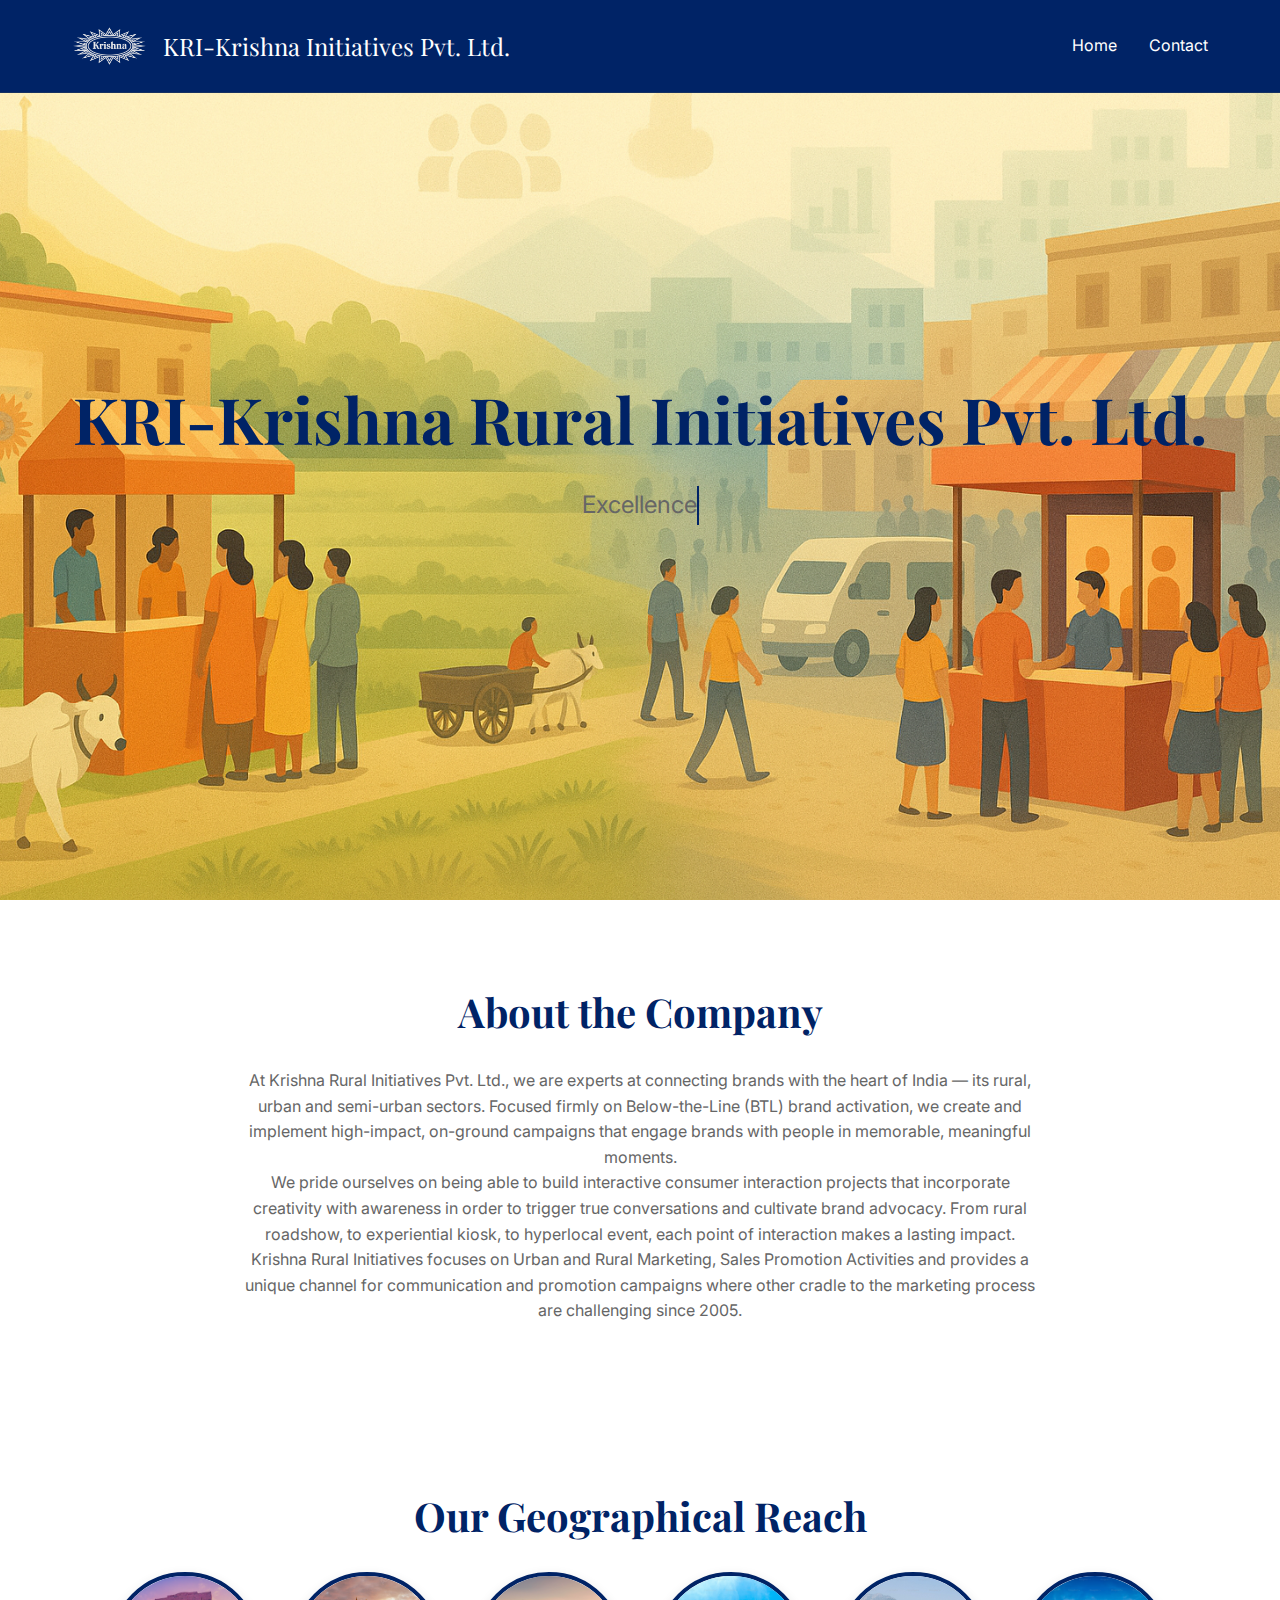
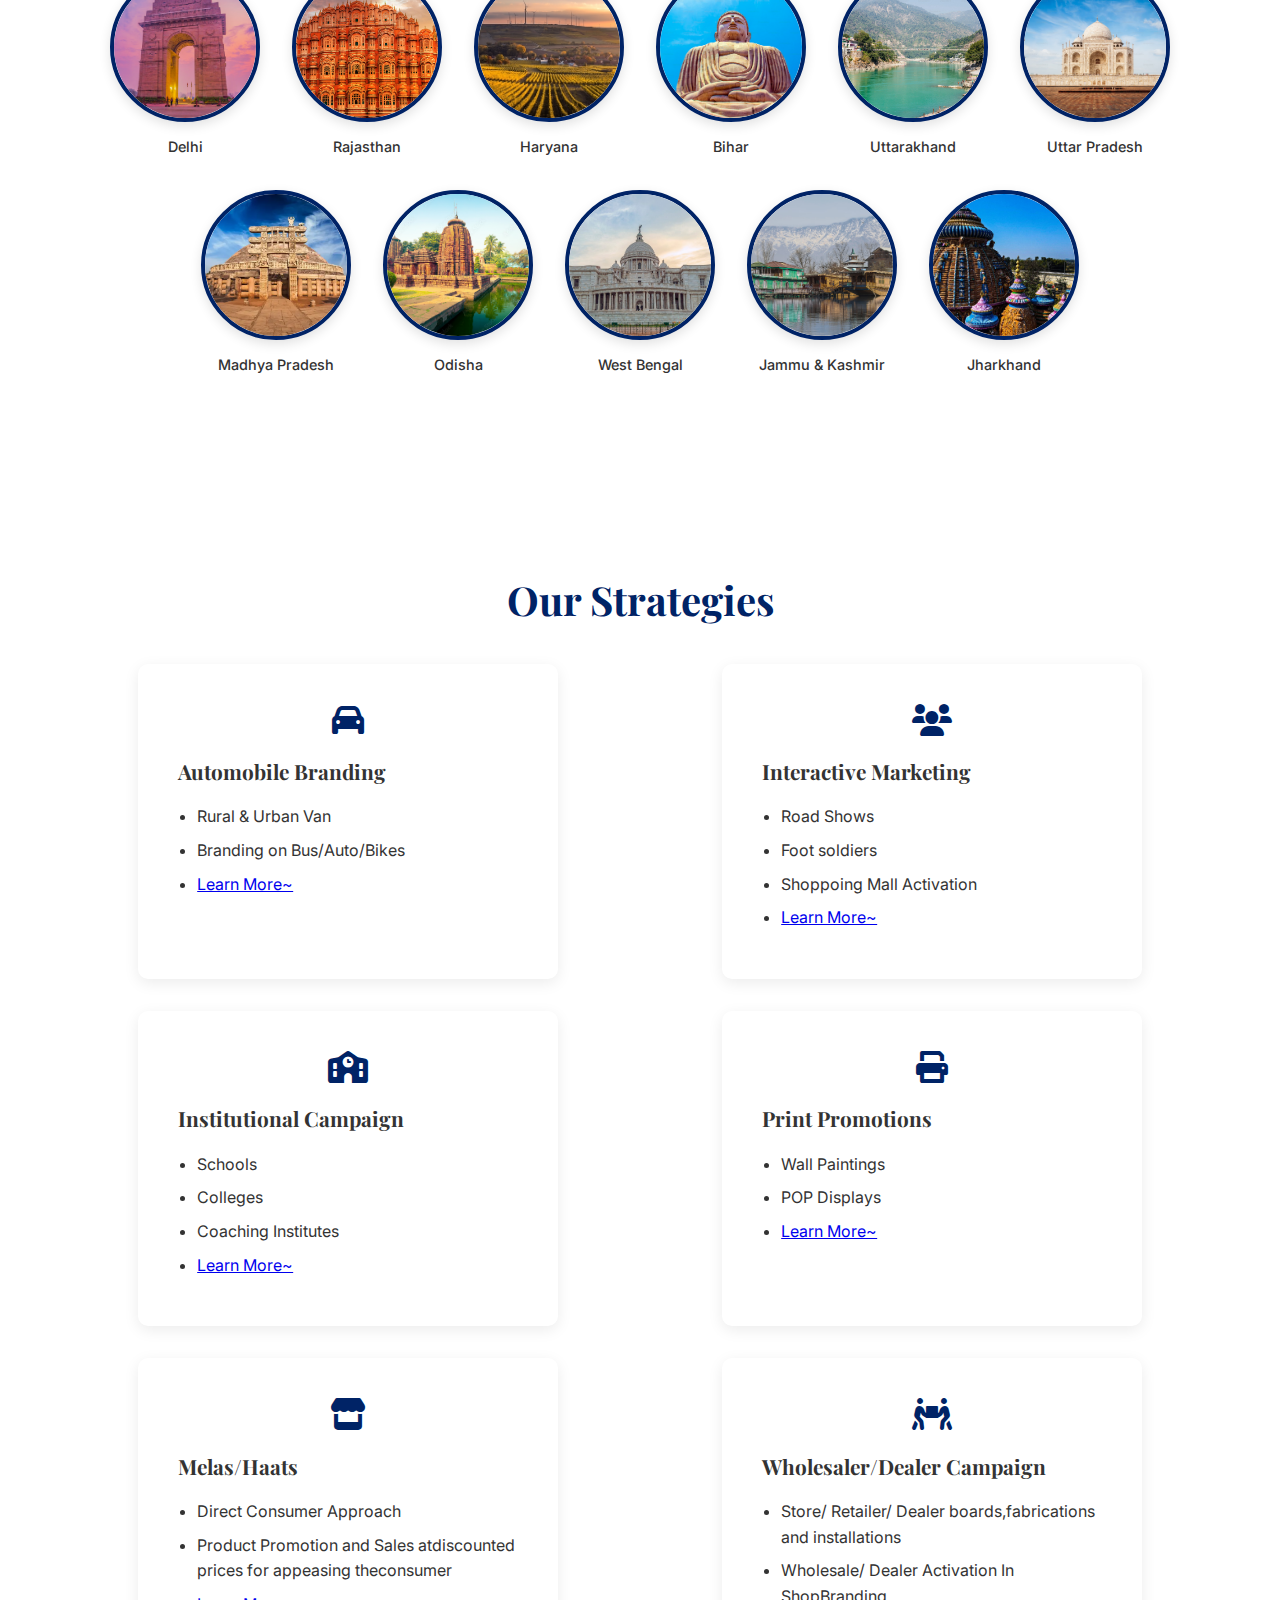
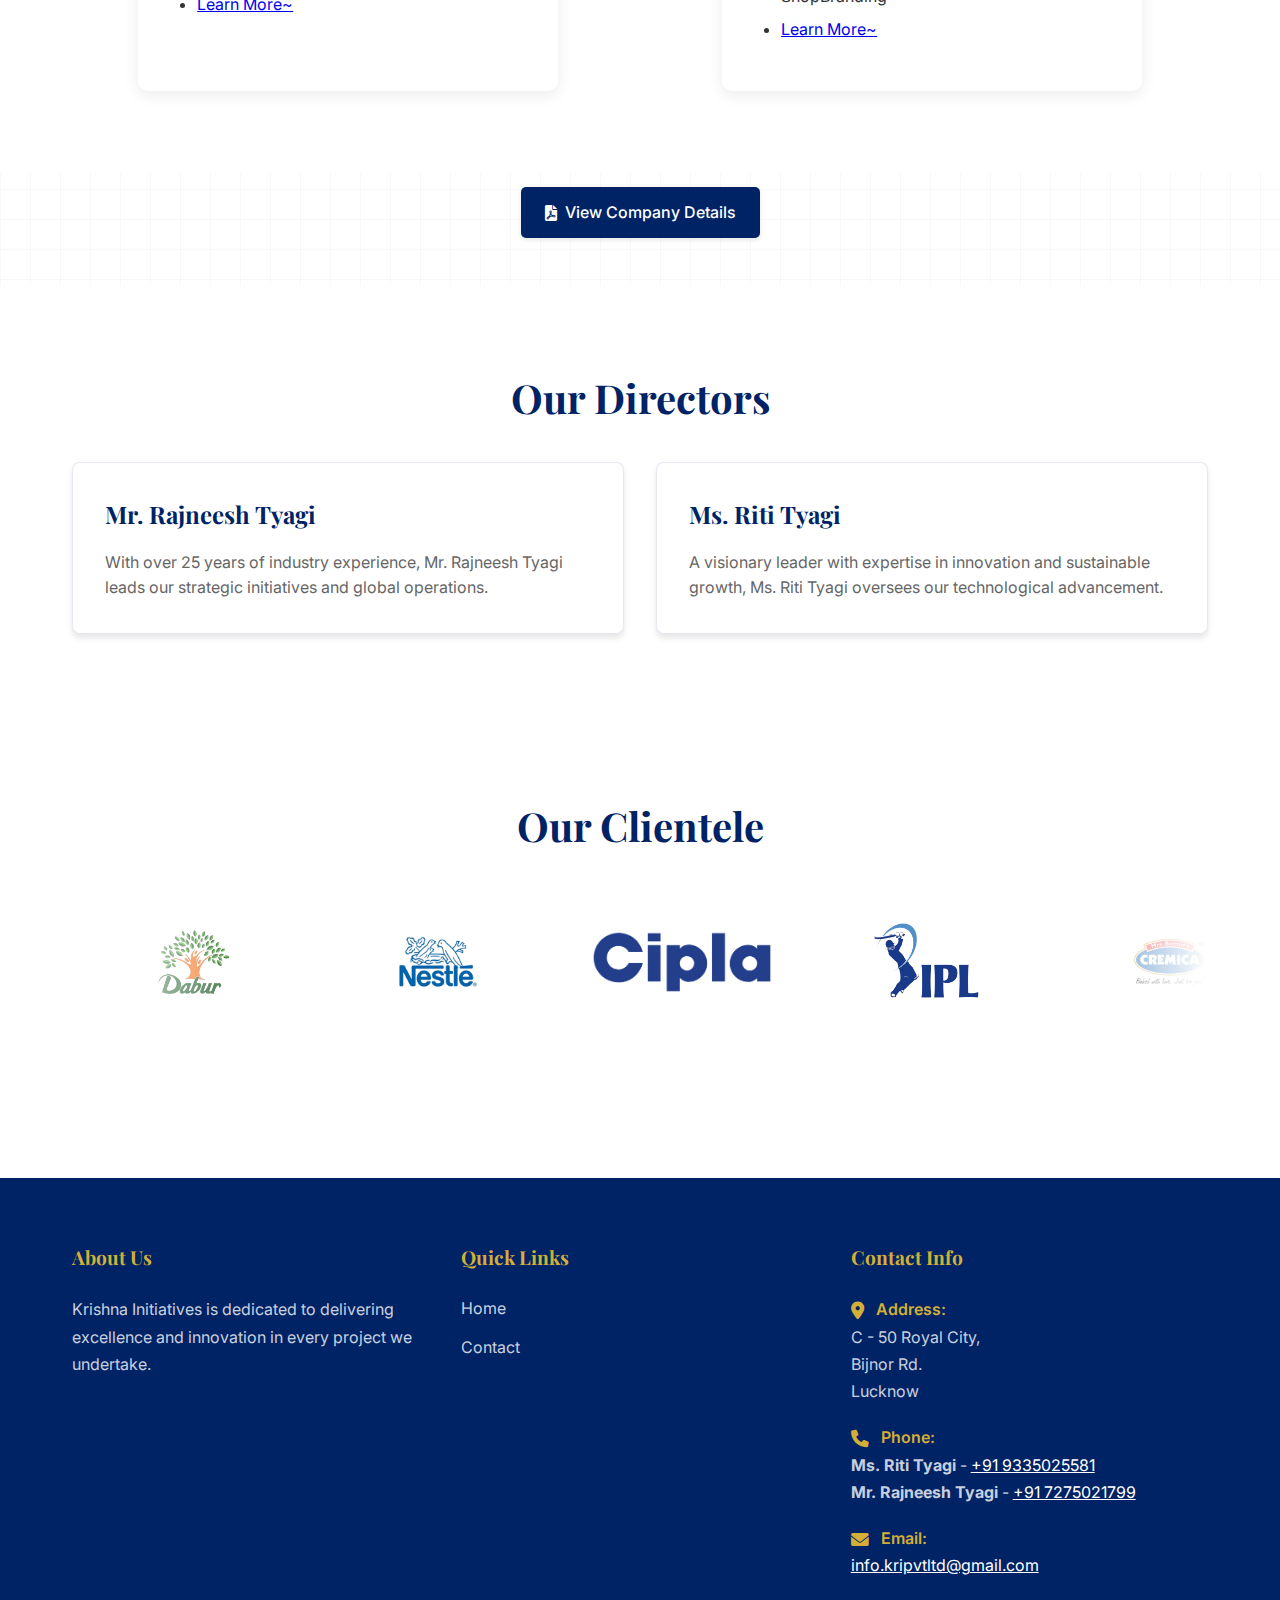
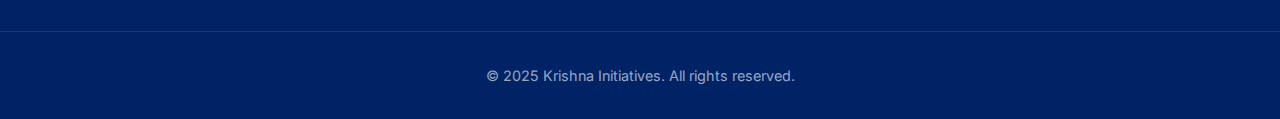
<file: index.html>
<!DOCTYPE html>
<html lang="en">
<head>
    <meta charset="UTF-8">
    <meta name="viewport" content="width=device-width, initial-scale=1.0">
    <title>Krishna Initiatives</title>
    <link rel="stylesheet" href="styles.css">
    <link rel="preconnect" href="https://fonts.googleapis.com">
    <link rel="preconnect" href="https://fonts.gstatic.com" crossorigin>
    <link href="https://fonts.googleapis.com/css2?family=Inter:wght@400;500;600&family=Playfair+Display:wght@400;500;600&display=swap" rel="stylesheet">
    <link rel="stylesheet" href="https://cdnjs.cloudflare.com/ajax/libs/font-awesome/6.0.0/css/all.min.css">
    <link rel="icon" type="image/png" href="logo.png">
    <style>
        /* Add  mesh background */
        body {
            background: linear-gradient(120deg, #f8f9fa 0%, #e9ecef 100%);
            background-attachment: fixed;
            position: relative;
        }

        body::before {
            content: '';
            position: fixed;
            top: 0;
            left: 0;
            width: 100%;
            height: 100%;
            background: 
                radial-gradient(circle at 0% 0%, rgba(255,255,255,0.8) 0%, transparent 50%),
                radial-gradient(circle at 100% 0%, rgba(255,255,255,0.8) 0%, transparent 50%),
                radial-gradient(circle at 100% 100%, rgba(255,255,255,0.8) 0%, transparent 50%),
                radial-gradient(circle at 0% 100%, rgba(255,255,255,0.8) 0%, transparent 50%);
            pointer-events: none;
            z-index: -1;
        }

        /* Logo styles */
        .nav-logo-container {
            display: flex;
            align-items: center;
            gap: 1rem;
        }

        .nav-logo-img {
            height: 60px;
            width: 75px;
        }

        /* Typewriter styles */
        .typewriter-text {
            border-right: 2px solid var(--primary);
            white-space: nowrap;
            overflow: hidden;
            display: inline-block;
            animation: blink 0.75s step-end infinite;
        }

        @keyframes blink {
            from, to { border-color: transparent }
            50% { border-color: var(--primary); }
        }

        /* Footer styles */
        .footer {
            background-color: var(--primary);
            color: white;
            padding: 4rem 0 2rem;
            margin-top: 4rem;
        }

        .footer-content {
            display: grid;
            grid-template-columns: repeat(auto-fit, minmax(250px, 1fr));
            gap: 2rem;
            max-width: 1200px;
            margin: 0 auto;
            padding: 0 2rem;
        }

        .footer-section h3 {
            color: var(--accent);
            margin-bottom: 1.5rem;
            font-size: 1.2rem;
        }

        .footer-section p {
            color: rgba(255, 255, 255, 0.8);
            line-height: 1.6;
            margin-bottom: 1rem;
        }

        .footer-links {
            list-style: none;
            padding: 0;
        }

        .footer-links li {
            margin-bottom: 0.8rem;
        }

        .footer-links a {
            color: rgba(255, 255, 255, 0.8);
            text-decoration: none;
            transition: color 0.3s ease;
        }

        .footer-links a:hover {
            color: var(--accent);
        }

        .social-links {
            display: flex;
            gap: 1rem;
            margin-top: 1.5rem;
        }

        .social-links a {
            color: white;
            font-size: 1.5rem;
            transition: color 0.3s ease;
        }

        .social-links a:hover {
            color: var(--accent);
        }

        .footer-bottom {
            text-align: center;
            padding-top: 2rem;
            margin-top: 2rem;
            border-top: 1px solid rgba(255, 255, 255, 0.1);
        }

        .footer-bottom p {
            color: rgba(255, 255, 255, 0.6);
            font-size: 0.9rem;
        }

        @media (max-width: 768px) {
            .nav-logo-img {
                height: 40px;
                width: auto;
            }
            .footer-content {
                grid-template-columns: 1fr;
                text-align: center;
            }
            .social-links {
                justify-content: center;
            }
            .geo-circle-img {
                width: 120px;
                height: 120px;
            }
            .geo-location-name {
                font-size: 0.8rem;
            }
        }

        .circular-gallery {
            width: 100%;
            height: 100%;
            overflow: hidden;
            cursor: grab;
        }

        .circular-gallery:active {
            cursor: grabbing;
        }

        .geo-circles {
            display: flex;
            justify-content: center;
            gap: 2rem;
            margin-bottom: 2rem;
            flex-wrap: wrap;
        }

        .geo-location {
            display: flex;
            flex-direction: column;
            align-items: center;
            text-align: center;
        }

        .geo-circle-img {
            width: 150px;
            height: 150px;
            object-fit: cover;
            border-radius: 50%;
            border: 4px solid var(--primary);
            box-shadow: 0 4px 12px rgba(0,0,0,0.12);
            background: #fff;
            transition: transform 0.2s;
            margin-bottom: 0.8rem;
        }

        .geo-location-name {
            font-size: 0.9rem;
            color: var(--text-color);
            font-weight: 500;
            max-width: 150px;
        }

        .geo-circle-img:hover {
            transform: scale(1.08);
        }

        /* Strategies Section Styles */
        .strategies-grid {
            display: grid;
            grid-template-columns: repeat(auto-fit, minmax(360px, 1fr));
            gap: 2rem;
            margin-top: 2rem;
            justify-items: center;
        }

        .strategy-card {
            background: #fff;
            padding: 2.5rem;
            border-radius: 10px;
            box-shadow: 0 4px 15px rgba(0,0,0,0.08);
            transition: transform 0.3s ease;
            text-align: left;
            width: 100%;
            max-width: 420px;
        }

        .strategy-icon {
            text-align: center;
            margin-bottom: 1rem;
        }

        .strategy-img {
            width: 60px;
            height: 60px;
            object-fit: cover;
            border-radius: 8px;
            margin-bottom: 1.5rem;
            display: block;
            margin-left: auto;
            margin-right: auto;
        }

        .strategy-card:hover {
            transform: translateY(-5px);
        }

        .strategy-card h3 {
            color: var(--text-color);
            margin-bottom: 1rem;
            font-size: 1.3rem;
            text-align: left;
        }

        .strategy-card ul {
            padding-left: 1.2em;
            margin: 0;
        }

        .strategy-card li {
            margin-bottom: 0.5em;
        }

        .strategy-card p {
            color: var(--text-color-light);
            line-height: 1.6;
            font-size: 0.95rem;
        }

        @media (max-width: 768px) {
            .strategies-grid {
                grid-template-columns: 1fr;
                padding: 0 1rem;
            }
        }

        .footer-contact-label {
            color: var(--accent);
            font-weight: 600;
            font-size: 1em;
        }
        .footer-contact-link {
            color: #fff;
            text-decoration: underline;
            transition: color 0.3s;
        }
        .footer-contact-link:hover {
            color: var(--accent);
        }
        .footer-section i {
            color: var(--accent);
            margin-right: 0.5em;
            font-size: 1.1em;
            vertical-align: middle;
        }
        .footer-section p {
            margin-bottom: 1.2em;
            line-height: 1.7;
        }

        /* Clientele Section Styles */
        .logo-marquee {
            width: 100%;
            overflow: hidden;
            position: relative;
            background: #fff;
            padding: 2rem 0;
            margin-top: 2rem;
        }

        .logo-track {
            display: flex;
            animation: scroll 30s linear infinite;
            width: fit-content;
        }

        .logo-item {
            flex: 0 0 auto;
            width: 180px;
            height: 80px;
            margin: 0 2rem;
            display: flex;
            align-items: center;
            justify-content: center;
            transition: transform 0.3s ease;
        }

        .logo-item img {
            width: 100%;
            height: 100%;
            object-fit: contain;
            transition: transform 0.3s ease;
        }

        .logo-item:hover img {
            transform: scale(1.1);
        }

        @keyframes scroll {
            0% {
                transform: translateX(0);
            }
            100% {
                transform: translateX(-50%);
            }
        }

        /* Pause animation on hover */
        .logo-marquee:hover .logo-track {
            animation-play-state: paused;
        }

        /* Add gradient overlays for smooth fade */
        .logo-marquee::before,
        .logo-marquee::after {
            content: '';
            position: absolute;
            top: 0;
            width: 200px;
            height: 100%;
            z-index: 2;
            pointer-events: none;
        }

        .logo-marquee::before {
            left: 0;
            background: linear-gradient(to right, #fff, transparent);
        }

        .logo-marquee::after {
            right: 0;
            background: linear-gradient(to left, #fff, transparent);
        }

        @media (max-width: 768px) {
            .logo-item {
                width: 140px;
                height: 60px;
                margin: 0 1rem;
            }
            .logo-marquee::before,
            .logo-marquee::after {
                width: 100px;
            }
        }

        /* Scroll to top button styles */
        .scroll-to-top {
            position: fixed;
            bottom: 30px;
            right: 30px;
            background-color: var(--primary);
            color: white;
            width: 50px;
            height: 50px;
            border-radius: 50%;
            display: flex;
            align-items: center;
            justify-content: center;
            cursor: pointer;
            opacity: 0;
            visibility: hidden;
            transition: all 0.3s ease;
            z-index: 1000;
            border: none;
            box-shadow: 0 2px 10px rgba(0,0,0,0.2);
        }

        .scroll-to-top.visible {
            opacity: 1;
            visibility: visible;
        }

        .scroll-to-top:hover {
            background-color: var(--accent);
            transform: translateY(-3px);
        }

        .scroll-to-top i {
            font-size: 1.5rem;
        }

        @media (max-width: 768px) {
            .scroll-to-top {
                bottom: 20px;
                right: 20px;
                width: 40px;
                height: 40px;
            }
        }

        /* Add box pattern background */
        main {
            position: relative;
            background: #ffffff;
            overflow: hidden;
        }

        main::before {
            content: '';
            position: absolute;
            top: 0;
            left: 0;
            width: 100%;
            height: 100%;
            background: 
                linear-gradient(90deg, rgba(0,35,102,0.03) 1px, transparent 1px),
                linear-gradient(0deg, rgba(0,35,102,0.03) 1px, transparent 1px);
            background-size: 30px 30px;
            pointer-events: none;
            z-index: 0;
        }
    </style>
</head>
<body>
    <!-- Navigation -->
    <nav class="navbar">
        <div class="nav-container">
            <div class="nav-logo-container">
                <img src="logo.png" alt="Krishna Initiatives Logo" class="nav-logo-img">
                <a href="/" class="nav-logo">KRI-Krishna Initiatives Pvt. Ltd.</a>
            </div>
            <button class="mobile-menu-btn" aria-label="Toggle menu">
                <i class="fas fa-bars"></i>
            </button>
            <div class="nav-links">
                <a href="/" class="nav-link">Home</a>
                <a href="contact.html" class="nav-link">Contact</a>
            </div>
        </div>
    </nav>

    <!-- Mobile Menu -->
    <div class="mobile-menu">
        <button class="close-menu" aria-label="Close menu">
            <i class="fas fa-times"></i>
        </button>
        <div class="nav-links">
            <a href="/" class="nav-link">Home</a>
            <a href="contact.html" class="nav-link">Contact</a>
        </div>
    </div>

    <main>
        <!-- Hero Section -->
        <section class="hero">
            <div class="hero-content">
                <h1>KRI-Krishna Rural Initiatives Pvt. Ltd.</h1>
                <p class="typewriter-text" id="typewriter">Excellence in Every Endeavor</p>
            </div>
        </section>

        <!-- About Company Section -->
        <section class="about section-padding">
            <div class="container">
                <h2>About the Company</h2>
                <p>At Krishna Rural Initiatives Pvt. Ltd., we are experts at connecting brands with the heart of India — its rural, urban and semi-urban sectors. Focused firmly on Below-the-Line (BTL) brand activation, we create and implement high-impact, on-ground campaigns that engage brands with people in memorable, meaningful moments.</p>
                <p>We pride ourselves on being able to build interactive consumer interaction projects that incorporate creativity with awareness in order to trigger true conversations and cultivate brand advocacy. From rural roadshow, to experiential kiosk, to hyperlocal event, each point of interaction makes a lasting impact.</p>
                <p>Krishna Rural Initiatives focuses on Urban and Rural Marketing, Sales Promotion Activities and provides a unique channel for communication and promotion campaigns where other cradle to the marketing process are challenging since 2005.</p>
            </div>
        </section>

        <!-- Geographical Reach Section -->
        <section class="geographical-reach section-padding">
            <div class="container">
                <h2>Our Geographical Reach</h2>
                <div class="geo-circles">
                    <div class="geo-location">
                        <img src="placeholder1.jpg" alt="Mumbai" class="geo-circle-img">
                        <span class="geo-location-name">Delhi</span>
                    </div>
                    <div class="geo-location">
                        <img src="placeholder2.jpg" alt="Delhi" class="geo-circle-img">
                        <span class="geo-location-name">Rajasthan</span>
                    </div>
                    <div class="geo-location">
                        <img src="placeholder3.jpg" alt="Bangalore" class="geo-circle-img">
                        <span class="geo-location-name">Haryana</span>
                    </div>
                    <div class="geo-location">
                        <img src="placeholder4.jpg" alt="Chennai" class="geo-circle-img">
                        <span class="geo-location-name">Bihar</span>
                    </div>
                    <div class="geo-location">
                        <img src="placeholder5.jpg" alt="Kolkata" class="geo-circle-img">
                        <span class="geo-location-name">Uttarakhand</span>
                    </div>
                    <div class="geo-location">
                        <img src="placeholder6.jpg" alt="Hyderabad" class="geo-circle-img">
                        <span class="geo-location-name">Uttar Pradesh</span>
                    </div>
                    <div class="geo-location">
                        <img src="placeholder7.jpg" alt="Pune" class="geo-circle-img">
                        <span class="geo-location-name">Madhya Pradesh</span>
                    </div>
                    <div class="geo-location">
                        <img src="placeholder8.jpg" alt="Ahmedabad" class="geo-circle-img">
                        <span class="geo-location-name">Odisha</span>
                    </div>
                    <div class="geo-location">
                        <img src="placeholder9.jpg" alt="Jaipur" class="geo-circle-img">
                        <span class="geo-location-name">West Bengal</span>
                    </div>
                    <div class="geo-location">
                        <img src="placeholder10.jpg" alt="Lucknow" class="geo-circle-img">
                        <span class="geo-location-name">Jammu & Kashmir</span>
                    </div>
                    <div class="geo-location">
                        <img src="placeholder11.jpg" alt="Chandigarh" class="geo-circle-img">
                        <span class="geo-location-name">Jharkhand</span>
                    </div>
                </div>
            </div>
        </section>

        <!-- Our Strategies Section -->
        <section class="strategies section-padding">
            <div class="container">
                <h2>Our Strategies</h2>
                <div class="strategies-grid">
                    <div class="strategy-card">
                        <div class="strategy-icon" style="text-align:center;">
                            <i class="fas fa-car" style="font-size:2rem;color:var(--primary);"></i>
                        </div>
                        <h3>Automobile Branding</h3>
                        <ul>
                            <li>Rural & Urban Van</li>
                            <li>Branding on Bus/Auto/Bikes</li>
                            <li><a target="_blank" href="strat1.jpg"> Learn More~</a></li>
                        </ul>
                    </div>
                    <div class="strategy-card">
                        <div class="strategy-icon" style="text-align:center;">
                            <i class="fas fa-users" style="font-size:2rem;color:var(--primary);"></i>
                        </div>
                        <h3>Interactive Marketing</h3>
                        <ul>
                            <li>Road Shows</li>
                            <li>Foot soldiers</li>
                            <li>Shoppoing Mall Activation</li>
                            <li><a target="_blank" href="strat2.png"> Learn More~</a></li>
                        </ul>
                    </div>
                    <div class="strategy-card">
                        <div class="strategy-icon" style="text-align:center;">
                            <i class="fas fa-school" style="font-size:2rem;color:var(--primary);"></i>
                        </div>
        
                        <h3>Institutional Campaign</h3>
                        <ul>
                            <li>Schools</li>
                            <li>Colleges</li>
                            <li>Coaching Institutes</li>
                            <li><a target="_blank" href="strat3.jpg"> Learn More~</a></li>
                        </ul>
                    </div>
                    <div class="strategy-card">
                        <div class="strategy-icon" style="text-align:center;">
                            <i class="fas fa-print" style="font-size:2rem;color:var(--primary);"></i>
                        </div>
                        <h3>Print Promotions</h3>
                        <ul>
                            <li>Wall Paintings</li>
                            <li>POP Displays</li>
                            <li><a target="_blank" href="strat4.jpg"> Learn More~</a></li>
                        </ul>
                    </div>
                    <div class="strategy-card">
                        <div class="strategy-icon" style="text-align:center;">
                            <i class="fas fa-store" style="font-size:2rem;color:var(--primary);"></i>
                        </div>
                        <h3>Melas/Haats</h3>
                        <ul>
                            <li>Direct Consumer Approach</li>
                            <li>Product Promotion and Sales atdiscounted prices for appeasing theconsumer</li>
                            <li><a target="_blank" href="strat5.jpg"> Learn More~</a></li>
                            <!-- <li>Community gatherings</li> -->
                        </ul>
                    </div>
                    <div class="strategy-card">
                        <div class="strategy-icon" style="text-align:center;">
                            <i class="fas fa-people-carry" style="font-size:2rem;color:var(--primary);"></i>
                        </div>
                        <h3>Wholesaler/Dealer Campaign</h3>
                        <ul>
                            <li>Store/ Retailer/ Dealer boards,fabrications and installations</li>
                                <li>Wholesale/ Dealer Activation In ShopBranding</li>
                            <li><a target="_blank" href="strat6.jpg"> Learn More~</a></li>
                            <!-- <li>Product training</li> -->
                        </ul>
                    </div>
                </div>
            </div>
        </section>

        <div style="width: 100%; display: flex; justify-content: center; margin: 1rem 0 3rem;">
            <a href="creds.pdf" target="_blank" style="display: inline-flex; align-items: center; gap: 0.5rem; background-color: var(--primary); color: white; text-decoration: none; font-weight: 500; padding: 0.8rem 1.5rem; border-radius: 5px; transition: all 0.3s ease; box-shadow: 0 2px 5px rgba(0,0,0,0.1);">
                <i class="fas fa-file-pdf"></i>
                View Company Details
            </a>
        </div>

        <!-- Directors Section -->  
        <section class="directors section-padding">
            <div class="container">
                <h2>Our Directors</h2>
                <div class="directors-grid">
                    <div class="director-card">
                        <h3>Mr. Rajneesh Tyagi</h3>
                        <p>With over 25 years of industry experience, Mr. Rajneesh Tyagi leads our strategic initiatives
                           and global operations.</p>
                    </div>
                    <div class="director-card">
                        <h3>Ms. Riti Tyagi</h3>
                        <p>A visionary leader with expertise in innovation and sustainable growth,
                           Ms. Riti Tyagi oversees our technological advancement.</p>
                    </div>
                </div>
            </div>
        </section>

        <!-- Clientele Section -->
        <section class="clientele section-padding">
            <div class="container">
                <h2>Our Clientele</h2>
                <div class="logo-marquee">
                    <div class="logo-track">
                        <!-- First set of logos -->
                        <div class="logo-item">
                            <img src="client1.png" alt="Client 1">
                        </div>
                        <div class="logo-item">
                            <img src="client2.png" alt="Client 2">
                        </div>
                        <div class="logo-item">
                            <img src="client3.png" alt="Client 3">
                        </div>
                        <div class="logo-item">
                            <img src="client4.png" alt="Client 4">
                        </div>
                        <div class="logo-item">
                            <img src="client5.png" alt="Client 5">
                        </div>
                        <div class="logo-item">
                            <img src="client6.png" alt="Client 5">
                        </div>
                        <div class="logo-item">
                            <img src="client7.png" alt="Client 5">
                        </div>
                        <div class="logo-item">
                            <img src="client8.png" alt="Client 5">
                        </div>
                        <div class="logo-item">
                            <img src="client9.png" alt="Client 5">
                        </div>
                        <div class="logo-item">
                            <img src="client10.png" alt="Client 5">
                        </div>
                        <!-- Duplicate set for seamless loop -->
                        <div class="logo-item">
                            <img src="client1.png" alt="Client 1">
                        </div>
                        <div class="logo-item">
                            <img src="client2.png" alt="Client 2">
                        </div>
                        <div class="logo-item">
                            <img src="client3.png" alt="Client 3">
                        </div>
                        <div class="logo-item">
                            <img src="client4.png" alt="Client 4">
                        </div>
                        <div class="logo-item">
                            <img src="client5.png" alt="Client 5">
                        </div>
                        <div class="logo-item">
                            <img src="client6.png" alt="Client 5">
                        </div>
                        <div class="logo-item">
                            <img src="client7.png" alt="Client 5">
                        </div>
                        <div class="logo-item">
                            <img src="client8.png" alt="Client 5">
                        </div>
                        <div class="logo-item">
                            <img src="client9.png" alt="Client 5">
                        </div>
                        <div class="logo-item">
                            <img src="client10.png" alt="Client 5">
                        </div>
                    </div>
                </div>
            </div>
        </section>
    </main>

    <!-- Footer -->
    <footer class="footer">
        <div class="footer-content">
            <div class="footer-section">
                <h3>About Us</h3>
                <p>Krishna Initiatives is dedicated to delivering excellence and innovation in every project we undertake.</p>
            </div>
            <div class="footer-section">
                <h3>Quick Links</h3>
                <ul class="footer-links">
                    <li><a href="/">Home</a></li>
                    <li><a href="contact.html">Contact</a></li>
                </ul>
            </div>
            <div class="footer-section">
                <h3>Contact Info</h3>
                <p>
                    <i class="fas fa-map-marker-alt"></i>
                    <span class="footer-contact-label">Address:</span><br>
                    C - 50 Royal City,<br>
                    Bijnor Rd.<br>
                    Lucknow
                </p>
                <p>
                    <i class="fas fa-phone"></i>
                    <span class="footer-contact-label">Phone:</span><br>
                    <strong>Ms. Riti Tyagi</strong> - <a href="tel:+919335025581" class="footer-contact-link">+91 9335025581</a><br>
                    <strong>Mr. Rajneesh Tyagi</strong> - <a href="tel:+917275021799" class="footer-contact-link">+91 7275021799</a>
                </p>
                <p>
                    <i class="fas fa-envelope"></i>
                    <span class="footer-contact-label">Email:</span><br>
                    <a href="mailto:info.kripvtltd@gmail.com" class="footer-contact-link">info.kripvtltd@gmail.com</a>
                </p>
            </div>
        </div>
        <div class="footer-bottom">
            <p>&copy; 2025 Krishna Initiatives. All rights reserved.</p>
        </div>
    </footer>

    <!-- Scroll to top button -->
    <button class="scroll-to-top" aria-label="Scroll to top">
        <i class="fas fa-arrow-up"></i>
    </button>

    <script>
        // Typewriter effect
        const text = "Excellence in Every Endeavor";
        const typewriterElement = document.getElementById('typewriter');
        let i = 0;

        function typeWriter() {
            if (i < text.length) {
                typewriterElement.textContent = text.substring(0, i + 1);
                i++;
                setTimeout(typeWriter, 100);
            }
        }

        // Mobile menu functionality
        const mobileMenuBtn = document.querySelector('.mobile-menu-btn');
        const closeMenuBtn = document.querySelector('.close-menu');
        const mobileMenu = document.querySelector('.mobile-menu');

        mobileMenuBtn.addEventListener('click', () => {
            mobileMenu.classList.add('active');
            document.body.style.overflow = 'hidden';
        });

        closeMenuBtn.addEventListener('click', () => {
            mobileMenu.classList.remove('active');
            document.body.style.overflow = '';
        });

        // Close menu when clicking on a link
        const mobileLinks = mobileMenu.querySelectorAll('.nav-link');
        mobileLinks.forEach(link => {
            link.addEventListener('click', () => {
                mobileMenu.classList.remove('active');
                document.body.style.overflow = '';
            });
        });

        // Initialize typewriter effect
        window.addEventListener('load', typeWriter);

        // Scroll to top functionality
        const scrollToTopBtn = document.querySelector('.scroll-to-top');

        window.addEventListener('scroll', () => {
            if (window.pageYOffset > 300) {
                scrollToTopBtn.classList.add('visible');
            } else {
                scrollToTopBtn.classList.remove('visible');
            }
        });

        scrollToTopBtn.addEventListener('click', () => {
            window.scrollTo({
                top: 0,
                behavior: 'smooth'
            });
        });
    </script>
    <script src="script.js"></script>
</body>
</html>
</file>
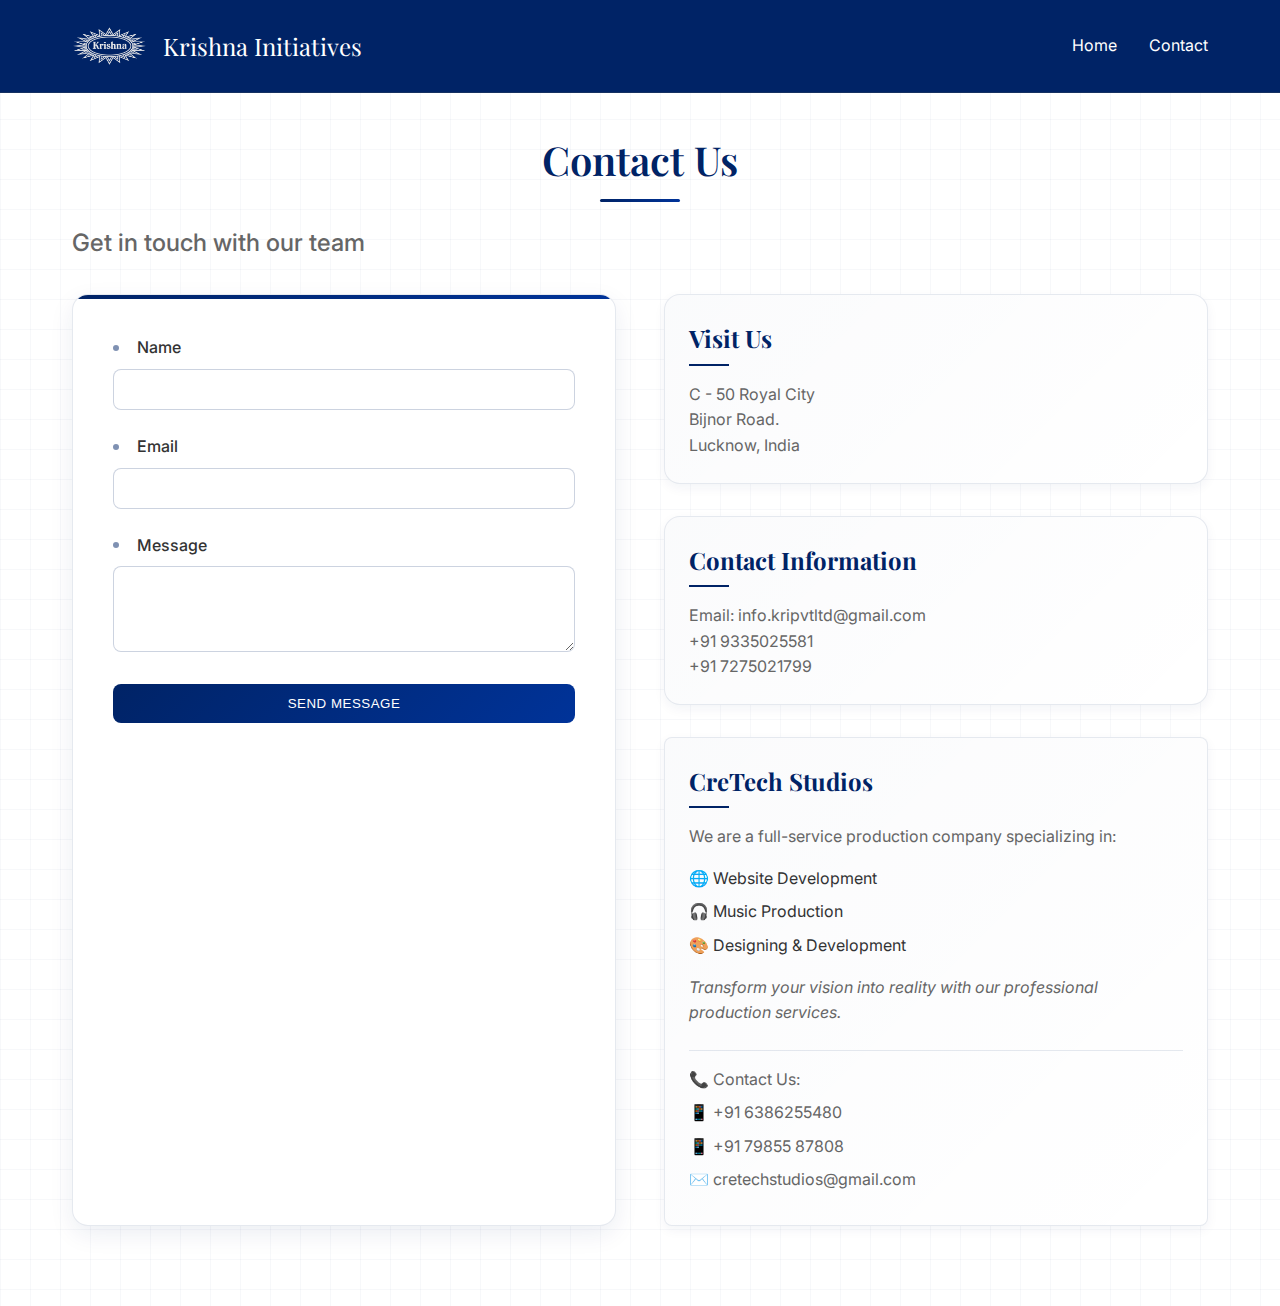
<file: contact.html>
<!DOCTYPE html>
<html lang="en">
<head>
    <meta charset="UTF-8">
    <meta name="viewport" content="width=device-width, initial-scale=1.0">
    <title>Contact Us - Krishna Initiatives</title>
    <link rel="stylesheet" href="styles.css">
    <link rel="preconnect" href="https://fonts.googleapis.com">
    <link rel="preconnect" href="https://fonts.gstatic.com" crossorigin>
    <link href="https://fonts.googleapis.com/css2?family=Inter:wght@400;500;600&family=Playfair+Display:wght@400;500;600&display=swap" rel="stylesheet">
    <link rel="stylesheet" href="https://cdnjs.cloudflare.com/ajax/libs/font-awesome/6.0.0/css/all.min.css">
    <link rel="icon" type="image/png" href="logo.png">
    <style>
        /* Add animation keyframes */
        @keyframes fadeInUp {
            from {
                opacity: 0;
                transform: translateY(30px);
            }
            to {
                opacity: 1;
                transform: translateY(0);
            }
        }

        .animate-on-scroll {
            opacity: 0;
            transform: translateY(30px);
            transition: all 0.6s ease-out;
        }

        .animate-on-scroll.visible {
            opacity: 1;
            transform: translateY(0);
        }

        /* Additional styles for contact page */
        .contact-section {
            padding-top: 8rem;
            position: relative;
            background: #ffffff;
            min-height: 100vh;
            z-index: 1;
            overflow: hidden;
        }

        .contact-section::before {
            content: '';
            position: absolute;
            top: 0;
            left: 0;
            width: 100%;
            height: 100%;
            background: 
                linear-gradient(90deg, rgba(0,35,102,0.03) 1px, transparent 1px),
                linear-gradient(0deg, rgba(0,35,102,0.03) 1px, transparent 1px);
            background-size: 30px 30px;
            pointer-events: none;
            z-index: -1;
        }

        .contact-section::after {
            display: none;
        }

        .container {
            position: relative;
            z-index: 2;
        }

        .contact-grid {
            display: grid;
            grid-template-columns: 1fr 1fr;
            gap: 3rem;
            margin-top: 2rem;
            position: relative;
        }

        .contact-form {
            background-color: var(--card-bg);
            padding: 2.5rem;
            border-radius: 1rem;
            border: 1px solid rgba(0, 35, 102, 0.1);
            box-shadow: 0 8px 24px rgba(0, 35, 102, 0.08);
            position: relative;
            overflow: hidden;
        }

        .contact-form::before {
            content: '';
            position: absolute;
            top: 0;
            left: 0;
            width: 100%;
            height: 4px;
            background: linear-gradient(90deg, var(--primary), var(--primary-light));
        }

        .contact-form::after {
            display: none;
        }

        .form-group {
            margin-bottom: 1.5rem;
            position: relative;
            z-index: 1;
        }

        .form-group label {
            display: block;
            margin-bottom: 0.5rem;
            color: var(--text-primary);
            font-weight: 500;
            position: relative;
            padding-left: 1.5rem;
        }

        .form-group label::before {
            content: '';
            position: absolute;
            left: 0;
            top: 50%;
            transform: translateY(-50%);
            width: 6px;
            height: 6px;
            background: var(--primary);
            border-radius: 50%;
            opacity: 0.5;
        }

        .form-group input,
        .form-group textarea {
            width: 100%;
            padding: 0.75rem;
            background-color: var(--background);
            border: 1px solid rgba(0, 35, 102, 0.2);
            border-radius: 0.5rem;
            color: var(--text-primary);
            transition: all 0.3s ease;
        }

        .form-group input:focus,
        .form-group textarea:focus {
            outline: none;
            border-color: var(--primary);
            box-shadow: 0 0 0 3px rgba(0, 35, 102, 0.1);
        }

        .contact-info {
            display: flex;
            flex-direction: column;
            gap: 2rem;
            position: relative;
        }

        .info-group {
            background-color: var(--card-bg);
            padding: 1.5rem;
            border-radius: 1rem;
            border: 1px solid rgba(0, 35, 102, 0.1);
            box-shadow: 0 4px 12px rgba(0, 35, 102, 0.05);
            transition: transform 0.3s ease;
            position: relative;
            overflow: hidden;
        }

        .info-group::before {
            content: '';
            position: absolute;
            top: 0;
            left: 0;
            width: 100%;
            height: 100%;
            background: linear-gradient(135deg, rgba(0, 35, 102, 0.02) 0%, rgba(0, 35, 102, 0) 100%);
            z-index: 0;
        }

        .info-group:hover {
            transform: translateY(-2px);
        }

        .info-group h3 {
            margin-bottom: 1rem;
            color: var(--primary);
            position: relative;
            padding-bottom: 0.5rem;
            z-index: 1;
        }

        .info-group h3::after {
            content: '';
            position: absolute;
            bottom: 0;
            left: 0;
            width: 40px;
            height: 2px;
            background: var(--primary);
        }

        .info-group p {
            color: var(--text-secondary);
            line-height: 1.6;
            position: relative;
            z-index: 1;
        }

        .submit-btn {
            background: linear-gradient(135deg, var(--primary), var(--primary-light));
            color: white;
            padding: 0.75rem 1.5rem;
            border: none;
            border-radius: 0.5rem;
            font-weight: 500;
            cursor: pointer;
            transition: all 0.3s ease;
            width: 100%;
            text-transform: uppercase;
            letter-spacing: 0.5px;
            position: relative;
            overflow: hidden;
        }

        .submit-btn::before {
            content: '';
            position: absolute;
            top: 0;
            left: -100%;
            width: 100%;
            height: 100%;
            background: linear-gradient(90deg, transparent, rgba(255, 255, 255, 0.2), transparent);
            transition: 0.5s;
        }

        .submit-btn:hover::before {
            left: 100%;
        }

        .submit-btn:hover {
            transform: translateY(-2px);
            box-shadow: 0 4px 12px rgba(0, 35, 102, 0.2);
        }

        /* Decorative elements */
        .section-title {
            position: relative;
            display: inline-block;
            margin-bottom: 2rem;
            font-size: 2.5rem;
            font-weight: 600;
            color: var(--primary);
            text-align: center;
            width: 100%;
        }

        .section-title::after {
            content: '';
            position: absolute;
            bottom: -10px;
            left: 50%;
            transform: translateX(-50%);
            width: 80px;
            height: 3px;
            background: linear-gradient(90deg, var(--primary), var(--primary-light));
            border-radius: 3px;
        }

        /* Logo styles */
        .nav-logo-container {
            display: flex;
            align-items: center;
            gap: 1rem;
        }

        .nav-logo-img {
            height: 60px;
            width: 75px;
        }

        @media (max-width: 768px) {
            .contact-grid {
                grid-template-columns: 1fr;
            }
            .nav-logo-img {
                height: 30px;
            }
            .section-title {
                font-size: 2rem;
            }
        }
    </style>
</head>
<body>
    <!-- Navigation -->
    <nav class="navbar">
        <div class="nav-container">
            <div class="nav-logo-container">
                <img src="logo.png" alt="Krishna Initiatives Logo" class="nav-logo-img">
                <a href="/" class="nav-logo">Krishna Initiatives</a>
            </div>
            <button class="mobile-menu-btn" aria-label="Toggle menu">
                <i class="fas fa-bars"></i>
            </button>
            <div class="nav-links">
                <a href="index.html" class="nav-link">Home</a>
                <a href="contact.html" class="nav-link">Contact</a>
            </div>
        </div>
    </nav>

    <!-- Mobile Menu -->
    <div class="mobile-menu">
        <button class="close-menu" aria-label="Close menu">
            <i class="fas fa-times"></i>
        </button>
        <div class="nav-links">
            <a href="index.html" class="nav-link">Home</a>
            <a href="contact.html" class="nav-link">Contact</a>
        </div>
    </div>

    <main>
        <section class="contact-section section-padding">
            <div class="container">
                <h1 class="section-title">Contact Us</h1>
                <p class="text-center" style="margin-bottom: 2rem; color: var(--text-secondary); font-size: 1.5rem; font-weight: 500;">Get in touch with our team</p>
                <div class="contact-grid">
                    <!-- Contact Form -->
                    <div class="contact-form">
                        <form action="https://sheetdb.io/api/v1/852nkde278ab0" method="post" id="sheetdb-form">
                            <div class="form-group">
                                <label for="name">Name</label>
                                <input type="text" name="data[Name]" required>
                            </div>
                            <div class="form-group">
                                <label for="email">Email</label>
                                <input type="email" name="data[Email]" required>
                            </div>
                            <div class="form-group">
                                <label for="message">Message</label>
                                <textarea name="data[Message]" rows="4" required></textarea>
                            </div>
                            <button type="submit" class="submit-btn">Send Message</button>
                        </form>
                    </div>
                    <!-- backend code -->
                    <script>
                        var form = document.getElementById('sheetdb-form');
                    form.addEventListener("submit", e => {
                      e.preventDefault();
                      fetch(form.action, {
                          method : "POST",
                          body: new FormData(document.getElementById("sheetdb-form")),
                      }).then(
                          response => response.json()
                      ).then((html) => {
                        
                        window.open('contact.html');
            
                      });
                    });
                    </script>

                    <!-- Contact Information -->
                    <div class="contact-info">
                        <div class="info-group">
                            <h3>Visit Us</h3>
                            <p>C - 50 Royal City<br>
                                Bijnor Road.<br>
                                Lucknow, India</p>
                        </div>
                        <div class="info-group">
                            <h3>Contact Information</h3>
                            <p>Email: info.kripvtltd@gmail.com<br>
                               +91 9335025581<br>
                               +91 7275021799</p>
                        </div> 
                        <!-- CreTech Studios -->
                        <div class="info-group" style="background-color: var(--card-bg); padding: 1.5rem; border-radius: 0.5rem; border: 1px solid rgba(0, 35, 102, 0.1);">
                            <h3 style="color: var(--primary); margin-bottom: 1rem;">CreTech Studios</h3>
                            <p style="margin-bottom: 1rem;">We are a full-service production company specializing in:</p>
                            <ul style="list-style-type: none; padding-left: 0;">
                                <li style="margin-bottom: 0.5rem;">🌐 Website Development</li>
                                <li style="margin-bottom: 0.5rem;">🎧 Music Production</li>
                                <li style="margin-bottom: 0.5rem;">🎨 Designing & Development</li>
                            </ul>
                            <p style="margin-top: 1rem; font-style: italic;">Transform your vision into reality with our professional production services.</p>
                            <div style="margin-top: 1.5rem; padding-top: 1rem; border-top: 1px solid rgba(0, 35, 102, 0.1);">
                                <p style="margin-bottom: 0.5rem;">📞 Contact Us:</p>
                                <p style="margin-bottom: 0.5rem;">📱 +91 6386255480</p>
                                <p style="margin-bottom: 0.5rem;">📱 +91 79855 87808</p>
                                <p style="margin-bottom: 0.5rem;">✉️ cretechstudios@gmail.com</p>
                            </div>
                        </div>
                    </div>
                </div>
            </div>
        </section>
    </main>

    <script>
        // Mobile menu functionality
        const mobileMenuBtn = document.querySelector('.mobile-menu-btn');
        const closeMenuBtn = document.querySelector('.close-menu');
        const mobileMenu = document.querySelector('.mobile-menu');

        mobileMenuBtn.addEventListener('click', () => {
            mobileMenu.classList.add('active');
            document.body.style.overflow = 'hidden';
        });

        closeMenuBtn.addEventListener('click', () => {
            mobileMenu.classList.remove('active');
            document.body.style.overflow = '';
        });

        // Close menu when clicking on a link
        const mobileLinks = mobileMenu.querySelectorAll('.nav-link');
        mobileLinks.forEach(link => {
            link.addEventListener('click', () => {
                mobileMenu.classList.remove('active');
                document.body.style.overflow = '';
            });
        });
    </script>
</body>
</html>
</file>
<file: styles.css>
/* Reset and base styles */
* {
    margin: 0;
    padding: 0;
    box-sizing: border-box;
}

:root {
    --primary: #002366;
    --primary-light: #003399;
    --primary-dark: #001a4d;
    --accent: #D4AF37;
    --accent-light: #E5C158;
    --text-primary: #333333;
    --text-secondary: #666666;
    --background: #FFFFFF;
    --card-bg: #FFFFFF;
}

html {
    scroll-behavior: smooth;
}

body {
    font-family: 'Inter', sans-serif;
    color: var(--text-primary);
    background-color: var(--background);
    line-height: 1.6;
}

/* Typography */
h1, h2, h3 {
    font-family: 'Playfair Display', serif;
    color: var(--primary);
}

/* Layout */
.container {
    max-width: 1200px;
    margin: 0 auto;
    padding: 0 2rem;
}

.section-padding {
    padding: 5rem 0;
}

/* Navigation */
.navbar {
    position: fixed;
    top: 0;
    left: 0;
    right: 0;
    z-index: 1000;
    background-color: var(--primary);
    backdrop-filter: blur(8px);
    border-bottom: 1px solid rgba(212, 175, 55, 0.1);
}

.nav-container {
    max-width: 1200px;
    margin: 0 auto;
    padding: 1rem 2rem;
    display: flex;
    justify-content: space-between;
    align-items: center;
}

.nav-logo {
    font-family: 'Playfair Display', serif;
    color: white;
    text-decoration: none;
    font-size: 1.5rem;
}

.nav-links {
    display: flex;
    gap: 2rem;
}

.nav-link {
    color: white;
    text-decoration: none;
    transition: color 0.3s ease;
}

.nav-link:hover {
    color: var(--accent);
}

/* Mobile Navigation */
.mobile-menu-btn {
    display: none;
    background: none;
    border: none;
    color: white;
    font-size: 1.5rem;
    cursor: pointer;
}

.mobile-menu {
    display: none;
    position: fixed;
    top: 0;
    left: 0;
    right: 0;
    bottom: 0;
    background-color: var(--primary);
    z-index: 1001;
    padding: 2rem;
}

.mobile-menu.active {
    display: flex;
    flex-direction: column;
    align-items: center;
    justify-content: center;
}

.mobile-menu .nav-links {
    display: flex;
    flex-direction: column;
    gap: 1.5rem;
    text-align: center;
}

.mobile-menu .nav-link {
    font-size: 1.5rem;
}

.close-menu {
    position: absolute;
    top: 1rem;
    right: 1rem;
    background: none;
    border: none;
    color: white;
    font-size: 1.5rem;
    cursor: pointer;
}

/* Hero Section */
.hero {
    height: 100vh;
    display: flex;
    align-items: center;
    justify-content: center;
    text-align: center;
    position: relative;
    background-image: url('herobackground.png');  
    background-size: cover;
    background-position: center;
    background-attachment: fixed;
}

.hero-content {
    padding: 0 1rem;
    position: relative;
    z-index: 2;
}

.hero h1 {
    font-size: 4rem;
    margin-bottom: 1rem;
    color: var(--primary);
}

.hero p {
    font-size: 1.5rem;
    color: var(--text-secondary);
}

/* Section Backgrounds */
section {
    position: relative;
    overflow: hidden;
    background-color: var(--background);
}

section::before {
    content: '';
    position: absolute;
    top: 0;
    left: 0;
    right: 0;
    bottom: 0;
    background-image: linear-gradient(to bottom, rgba(255, 255, 255, 0.98), rgba(255, 255, 255, 0.98));
    z-index: -1;
}

/* Cards */
.directors-grid {
    display: grid;
    grid-template-columns: repeat(auto-fit, minmax(280px, 1fr));
    gap: 2rem;
    margin-top: 2rem;
}

.director-card {
    background-color: var(--card-bg);
    padding: 2rem;
    border-radius: 0.5rem;
    border: 1px solid rgba(0, 35, 102, 0.1);
    box-shadow: 0 4px 6px rgba(0, 0, 0, 0.1);
    transition: transform 0.3s ease, box-shadow 0.3s ease;
}

.director-card:hover {
    transform: translateY(-5px);
    box-shadow: 0 10px 20px rgba(0, 35, 102, 0.1);
}

.clients-grid {
    display: grid;
    grid-template-columns: repeat(auto-fit, minmax(200px, 1fr));
    gap: 2rem;
    margin-top: 2rem;
}

.client-card {
    background-color: var(--card-bg);
    padding: 1.5rem;
    border-radius: 0.5rem;
    text-align: center;
    font-family: 'Playfair Display', serif;
    color: var(--primary);
    border: 1px solid rgba(0, 35, 102, 0.1);
    box-shadow: 0 4px 6px rgba(0, 0, 0, 0.1);
}

/* Typography Styles */
h2 {
    font-size: 2.5rem;
    margin-bottom: 1.5rem;
    text-align: center;
    color: var(--primary);
}

h3 {
    font-size: 1.5rem;
    margin-bottom: 1rem;
    color: var(--primary);
}

p {
    color: var(--text-secondary);
}

/* Animations */
.fade-in {
    opacity: 0;
    transform: translateY(20px);
    animation: fadeIn 0.8s ease forwards;
}

.scroll-fade {
    opacity: 0;
    transform: translateY(50px);
    transition: opacity 0.6s ease, transform 0.6s ease;
}

.scroll-fade.visible {
    opacity: 1;
    transform: translateY(0);
}

@keyframes fadeIn {
    to {
        opacity: 1;
        transform: translateY(0);
    }
}

/* Responsive Design */
@media (max-width: 768px) {
    .container {
        padding: 0 1rem;
    }

    .section-padding {
        padding: 3rem 0;
    }

    .hero h1 {
        font-size: 2.5rem;
    }

    .hero p {
        font-size: 1.1rem;
    }

    h2 {
        font-size: 1.8rem;
    }

    h3 {
        font-size: 1.3rem;
    }

    .nav-links {
        display: none;
    }

    .mobile-menu-btn {
        display: block;
    }

    .directors-grid {
        grid-template-columns: 1fr;
    }

    .clients-grid {
        grid-template-columns: repeat(2, 1fr);
    }

    .contact-form {
        padding: 1.5rem;
    }

    .form-group {
        margin-bottom: 1rem;
    }

    input[type="text"],
    input[type="email"],
    textarea {
        padding: 0.8rem;
    }

    .btn {
        padding: 0.8rem 1.5rem;
    }
}

@media (max-width: 480px) {
    .hero h1 {
        font-size: 2rem;
    }

    .hero p {
        font-size: 1rem;
    }

    .clients-grid {
        grid-template-columns: 1fr;
    }

    .director-card {
        padding: 1.5rem;
    }

    .client-card {
        padding: 1rem;
    }
}

/* Custom Scrollbar */
::-webkit-scrollbar {
    width: 8px;
}

::-webkit-scrollbar-track {
    background: var(--background);
}

::-webkit-scrollbar-thumb {
    background: var(--primary);
    border-radius: 4px;
}

::-webkit-scrollbar-thumb:hover {
    background: var(--primary-light);
}

/* Credentials Section Styles */
.credentials-content {
    text-align: center;
    max-width: 800px;
    margin: 0 auto;
    padding: 2rem 0;
}

.credentials-content p {
    margin-bottom: 2rem;
    color: var(--text-color);
    line-height: 1.6;
}

.download-btn {
    display: inline-flex;
    align-items: center;
    gap: 0.5rem;
    background-color: var(--primary);
    color: white;
    padding: 1rem 2rem;
    border-radius: 5px;
    text-decoration: none;
    font-weight: 500;
    transition: all 0.3s ease;
}

.download-btn:hover {
    background-color: var(--accent);
    transform: translateY(-2px);
    box-shadow: 0 4px 12px rgba(0, 0, 0, 0.1);
}

.download-btn i {
    font-size: 1.2rem;
}

.about .container {
    text-align: center;
}

.about .container p {
    margin-left: auto;
    margin-right: auto;
    max-width: 800px;
}

.geographical-reach .container {
    text-align: center;
}

.geo-reach-img {
    display: block;
    margin: 2rem auto;
    max-width: 100%;
    width: 500px;
    border-radius: 20px;
    box-shadow: 0 4px 24px rgba(0,0,0,0.10);
}
</file>
